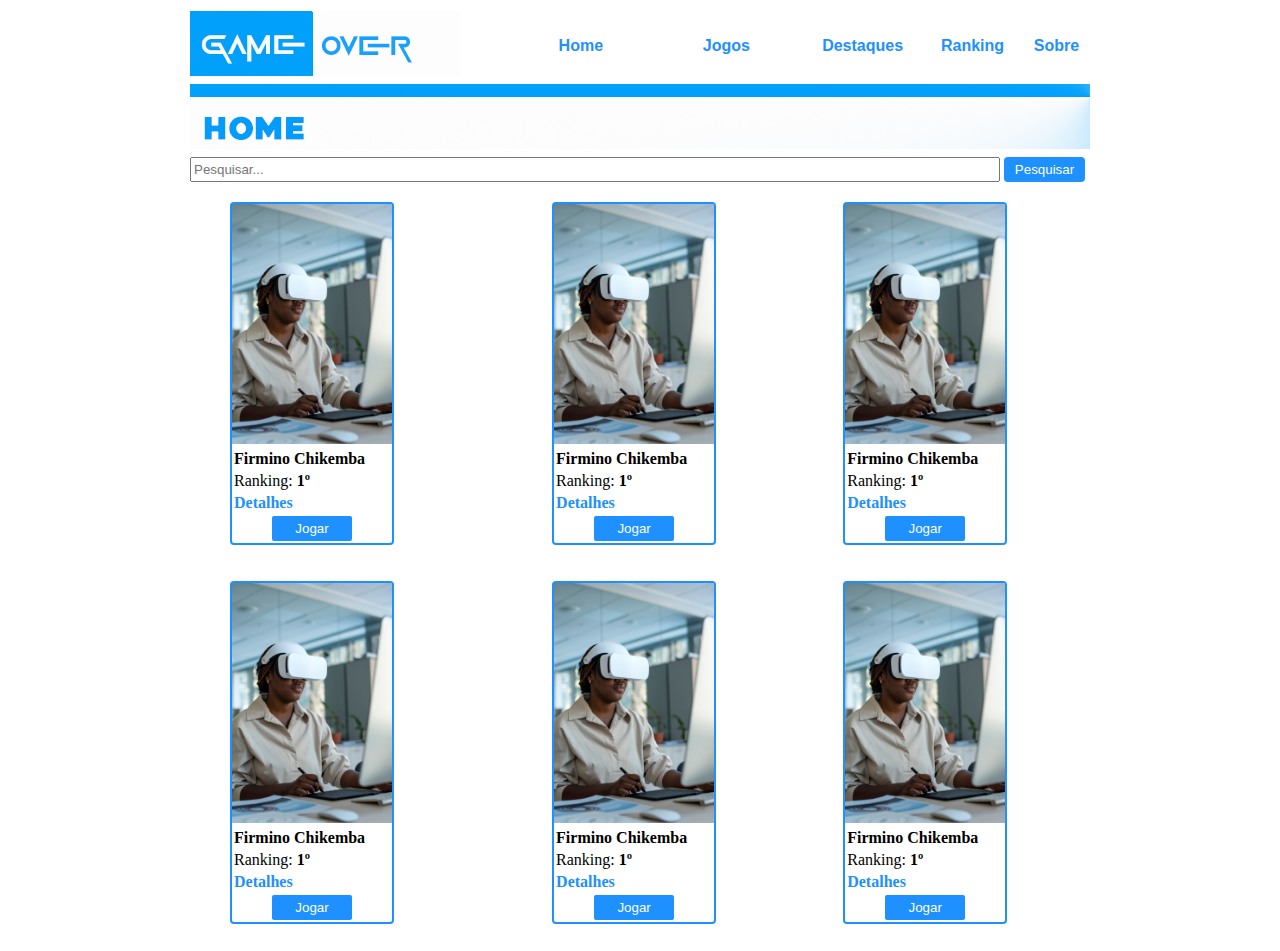
<file: index.html>
<!DOCTYPE html>
<html lang="pt-br">
  <head>
    <meta charset="UTF-8" />
    <meta name="viewport" content="width=device-width, initial-scale=1.0" />
    <title>Game Over</title>
    <link rel="stylesheet" href="style.css" />
  </head>
  <body>
    <table width="900" align="center">
      <th>
        <img src="img/logo.png" alt="logotipo" style="margin-left: -15%" />
      </th>
      <th>
        <a href="index.html" class="menu">Home</a>
      </th>
      <th>
        <a href="jogos.html" class="menu">Jogos</a>
      </th>
      <th>
        <a href="destaques.html" class="menu">Destaques</a>
      </th>
      <th>
        <a href="ranking.html" class="menu">Ranking</a>
      </th>
      <th>
        <a href="sobre.html" class="menu">Sobre</a>
      </th>

      <tr>
        <td colspan="6">
          <img src="img/home.png" alt="" />
        </td>
      </tr>

      <datalist id="pes">
        <option value="Firmino"></option>
        <option value="Chikemba"></option>
        <option value="Tecnologia"></option>
        <option value="Informática"></option>
      </datalist>

      <tr>
        <td colspan="6">
          <input
            type="search"
            list="pes"
            name="busca"
            placeholder="Pesquisar..."
          />
          <button type="submit" id="buscar">Pesquisar</button>
        </td>
      </tr>

      <tr>
        <td colspan="1">
          <figure>
            <img src="img/img1.jpg" alt="cartazes" class="img1" />
            <figcaption>
              <strong>Firmino Chikemba</strong>
            </figcaption>
            <figcaption>Ranking: <strong>1º</strong></figcaption>
            <figcaption>
              <a href="#" target="_blank" class="info">Detalhes</a>
            </figcaption>
            <button type="submit" class="btn_play">Jogar</button>
          </figure>
        </td>

        <td colspan="2">
          <figure>
            <img src="img/img1.jpg" alt="cartazes" class="img1" />
            <figcaption>
              <strong>Firmino Chikemba</strong>
            </figcaption>
            <figcaption>Ranking: <strong>1º</strong></figcaption>
            <figcaption>
              <a href="#" target="_blank" class="info">Detalhes</a>
            </figcaption>
            <button type="submit" class="btn_play">Jogar</button>
          </figure>
        </td>

        <td colspan="3">
          <figure>
            <img src="img/img1.jpg" alt="cartazes" class="img1" />
            <figcaption>
              <strong>Firmino Chikemba</strong>
            </figcaption>
            <figcaption>Ranking: <strong>1º</strong></figcaption>
            <figcaption>
              <a href="#" target="_blank" class="info">Detalhes</a>
            </figcaption>
            <button type="submit" class="btn_play">Jogar</button>
          </figure>
        </td>
      </tr>

      <tr>
        <td colspan="1">
          <figure>
            <img src="img/img1.jpg" alt="cartazes" class="img1" />
            <figcaption>
              <strong>Firmino Chikemba</strong>
            </figcaption>
            <figcaption>Ranking: <strong>1º</strong></figcaption>
            <figcaption>
              <a href="#" target="_blank" class="info">Detalhes</a>
            </figcaption>
            <button type="submit" class="btn_play">Jogar</button>
          </figure>
        </td>

        <td colspan="2">
          <figure>
            <img src="img/img1.jpg" alt="cartazes" class="img1" />
            <figcaption>
              <strong>Firmino Chikemba</strong>
            </figcaption>
            <figcaption>Ranking: <strong>1º</strong></figcaption>
            <figcaption>
              <a href="#" target="_blank" class="info">Detalhes</a>
            </figcaption>
            <button type="submit" class="btn_play">Jogar</button>
          </figure>
        </td>

        <td colspan="3">
          <figure>
            <img src="img/img1.jpg" alt="cartazes" class="img1" />
            <figcaption>
              <strong>Firmino Chikemba</strong>
            </figcaption>
            <figcaption>Ranking: <strong>1º</strong></figcaption>
            <figcaption>
              <a href="#" target="_blank" class="info">Detalhes</a>
            </figcaption>
            <button type="submit" class="btn_play">Jogar</button>
          </figure>
        </td>
      </tr>
    </table>
  </body>
</html>
</file>
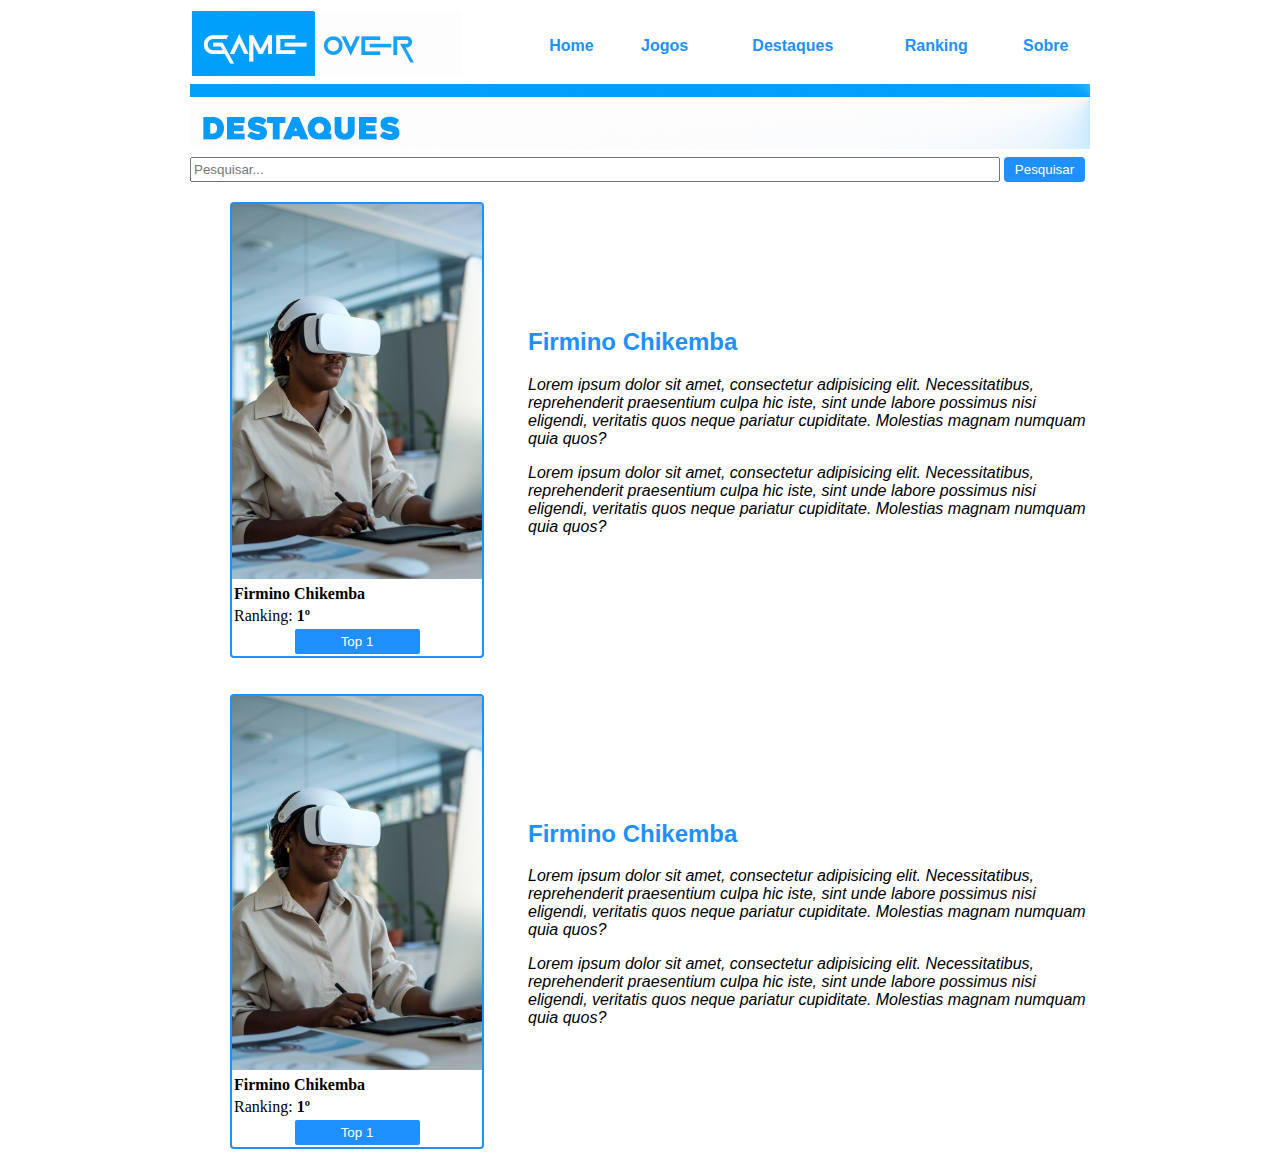
<file: destaques.html>
<!DOCTYPE html>
<html lang="pt-br">
  <head>
    <meta charset="UTF-8" />
    <meta name="viewport" content="width=device-width, initial-scale=1.0" />
    <title>Game Over - Destaques</title>
    <link rel="stylesheet" href="style.css" />
  </head>
  <body>
    <table width="900" align="center">
      <th>
        <img src="img/logo.png" alt="logotipo" style="margin-left: -18%" />
      </th>
      <th>
        <a href="index.html" class="menu">Home</a>
      </th>
      <th>
        <a href="jogos.html" class="menu">Jogos</a>
      </th>
      <th>
        <a href="destaques.html" class="menu">Destaques</a>
      </th>
      <th>
        <a href="ranking.html" class="menu">Ranking</a>
      </th>
      <th>
        <a href="sobre.html" class="menu">Sobre</a>
      </th>

      <tr>
        <td colspan="6">
          <img src="img/destaques.png" alt="destaques" />
        </td>
      </tr>

      <datalist id="pes">
        <option value="Firmino"></option>
        <option value="Chikemba"></option>
        <option value="Tecnologia"></option>
        <option value="Informática"></option>
      </datalist>

      <tr>
        <td colspan="6">
          <input
            type="search"
            list="pes"
            name="busca"
            placeholder="Pesquisar..."
          />
          <button type="submit" id="buscar">Pesquisar</button>
        </td>
      </tr>

      <tr>
        <td colspan="1">
          <figure style="width: 250px">
            <img src="img/img1.jpg" alt="cartazes" width="250" />
            <figcaption>
              <strong>Firmino Chikemba</strong>
            </figcaption>
            <figcaption>Ranking: <strong>1º</strong></figcaption>

            <button type="submit" class="btn_play">Top 1</button>
          </figure>
        </td>

        <td colspan="5">
          <h2>Firmino Chikemba</h2>
          <p style="font-style: italic">
            Lorem ipsum dolor sit amet, consectetur adipisicing elit.
            Necessitatibus, reprehenderit praesentium culpa hic iste, sint unde
            labore possimus nisi eligendi, veritatis quos neque pariatur
            cupiditate. Molestias magnam numquam quia quos?
          </p>

          <p style="font-style: italic">
            Lorem ipsum dolor sit amet, consectetur adipisicing elit.
            Necessitatibus, reprehenderit praesentium culpa hic iste, sint unde
            labore possimus nisi eligendi, veritatis quos neque pariatur
            cupiditate. Molestias magnam numquam quia quos?
          </p>
        </td>
      </tr>

      <tr>
        <td colspan="1">
          <figure style="width: 250px">
            <img src="img/img1.jpg" alt="cartazes" width="250" />
            <figcaption>
              <strong>Firmino Chikemba</strong>
            </figcaption>
            <figcaption>Ranking: <strong>1º</strong></figcaption>

            <button type="submit" class="btn_play">Top 1</button>
          </figure>
        </td>

        <td colspan="5">
          <h2>Firmino Chikemba</h2>
          <p style="font-style: italic">
            Lorem ipsum dolor sit amet, consectetur adipisicing elit.
            Necessitatibus, reprehenderit praesentium culpa hic iste, sint unde
            labore possimus nisi eligendi, veritatis quos neque pariatur
            cupiditate. Molestias magnam numquam quia quos?
          </p>

          <p style="font-style: italic">
            Lorem ipsum dolor sit amet, consectetur adipisicing elit.
            Necessitatibus, reprehenderit praesentium culpa hic iste, sint unde
            labore possimus nisi eligendi, veritatis quos neque pariatur
            cupiditate. Molestias magnam numquam quia quos?
          </p>
        </td>
      </tr>
    </table>
  </body>
</html>
</file>
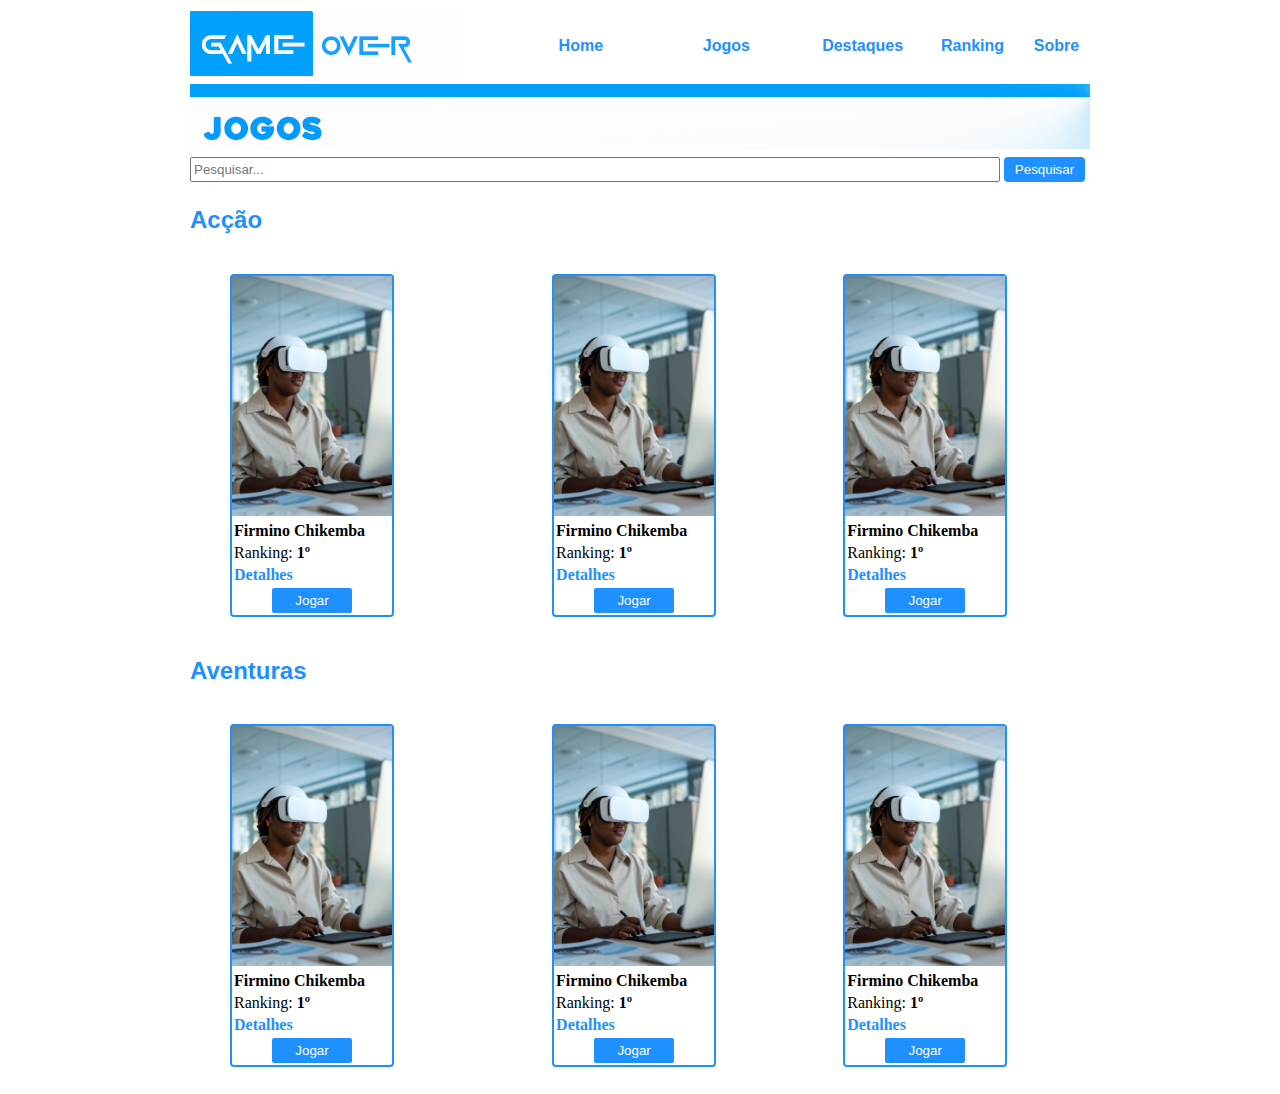
<file: jogos.html>
<!DOCTYPE html>
<html lang="pt-br">
  <head>
    <meta charset="UTF-8" />
    <meta name="viewport" content="width=device-width, initial-scale=1.0" />
    <title>Game Over - Jogos</title>
    <link rel="stylesheet" href="style.css" />
  </head>
  <body>
    <table width="900" align="center">
      <th>
        <img src="img/logo.png" alt="logotipo" style="margin-left: -15%" />
      </th>
      <th>
        <a href="index.html" class="menu">Home</a>
      </th>
      <th>
        <a href="jogos.html" class="menu">Jogos</a>
      </th>
      <th>
        <a href="destaques.html" class="menu">Destaques</a>
      </th>
      <th>
        <a href="ranking.html" class="menu">Ranking</a>
      </th>
      <th>
        <a href="sobre.html" class="menu">Sobre</a>
      </th>

      <tr>
        <td colspan="6">
          <img src="img/jogos.png" alt="" />
        </td>
      </tr>

      <datalist id="pes">
        <option value="Firmino"></option>
        <option value="Chikemba"></option>
        <option value="Tecnologia"></option>
        <option value="Informática"></option>
      </datalist>

      <tr>
        <td colspan="6">
          <input
            type="search"
            list="pes"
            name="busca"
            placeholder="Pesquisar..."
          />
          <button type="submit" id="buscar">Pesquisar</button>
        </td>
      </tr>

      <tr>
        <td>
          <h2>Acção</h2>
        </td>
      </tr>

      <tr>
        <td colspan="1">
          <figure>
            <img src="img/img1.jpg" alt="cartazes" class="img1" />
            <figcaption>
              <strong>Firmino Chikemba</strong>
            </figcaption>
            <figcaption>Ranking: <strong>1º</strong></figcaption>
            <figcaption>
              <a href="#" target="_blank" class="info">Detalhes</a>
            </figcaption>
            <button type="submit" class="btn_play">Jogar</button>
          </figure>
        </td>

        <td colspan="2">
          <figure>
            <img src="img/img1.jpg" alt="cartazes" class="img1" />
            <figcaption>
              <strong>Firmino Chikemba</strong>
            </figcaption>
            <figcaption>Ranking: <strong>1º</strong></figcaption>
            <figcaption>
              <a href="#" target="_blank" class="info">Detalhes</a>
            </figcaption>
            <button type="submit" class="btn_play">Jogar</button>
          </figure>
        </td>

        <td colspan="3">
          <figure>
            <img src="img/img1.jpg" alt="cartazes" class="img1" />
            <figcaption>
              <strong>Firmino Chikemba</strong>
            </figcaption>
            <figcaption>Ranking: <strong>1º</strong></figcaption>
            <figcaption>
              <a href="#" target="_blank" class="info">Detalhes</a>
            </figcaption>
            <button type="submit" class="btn_play">Jogar</button>
          </figure>
        </td>
      </tr>

      <tr>
        <td>
          <h2>Aventuras</h2>
        </td>
      </tr>

      <tr>
        <td colspan="1">
          <figure>
            <img src="img/img1.jpg" alt="cartazes" class="img1" />
            <figcaption>
              <strong>Firmino Chikemba</strong>
            </figcaption>
            <figcaption>Ranking: <strong>1º</strong></figcaption>
            <figcaption>
              <a href="#" target="_blank" class="info">Detalhes</a>
            </figcaption>
            <button type="submit" class="btn_play">Jogar</button>
          </figure>
        </td>

        <td colspan="2">
          <figure>
            <img src="img/img1.jpg" alt="cartazes" class="img1" />
            <figcaption>
              <strong>Firmino Chikemba</strong>
            </figcaption>
            <figcaption>Ranking: <strong>1º</strong></figcaption>
            <figcaption>
              <a href="#" target="_blank" class="info">Detalhes</a>
            </figcaption>
            <button type="submit" class="btn_play">Jogar</button>
          </figure>
        </td>

        <td colspan="3">
          <figure>
            <img src="img/img1.jpg" alt="cartazes" class="img1" />
            <figcaption>
              <strong>Firmino Chikemba</strong>
            </figcaption>
            <figcaption>Ranking: <strong>1º</strong></figcaption>
            <figcaption>
              <a href="#" target="_blank" class="info">Detalhes</a>
            </figcaption>
            <button type="submit" class="btn_play">Jogar</button>
          </figure>
        </td>
      </tr>
    </table>
  </body>
</html>
</file>
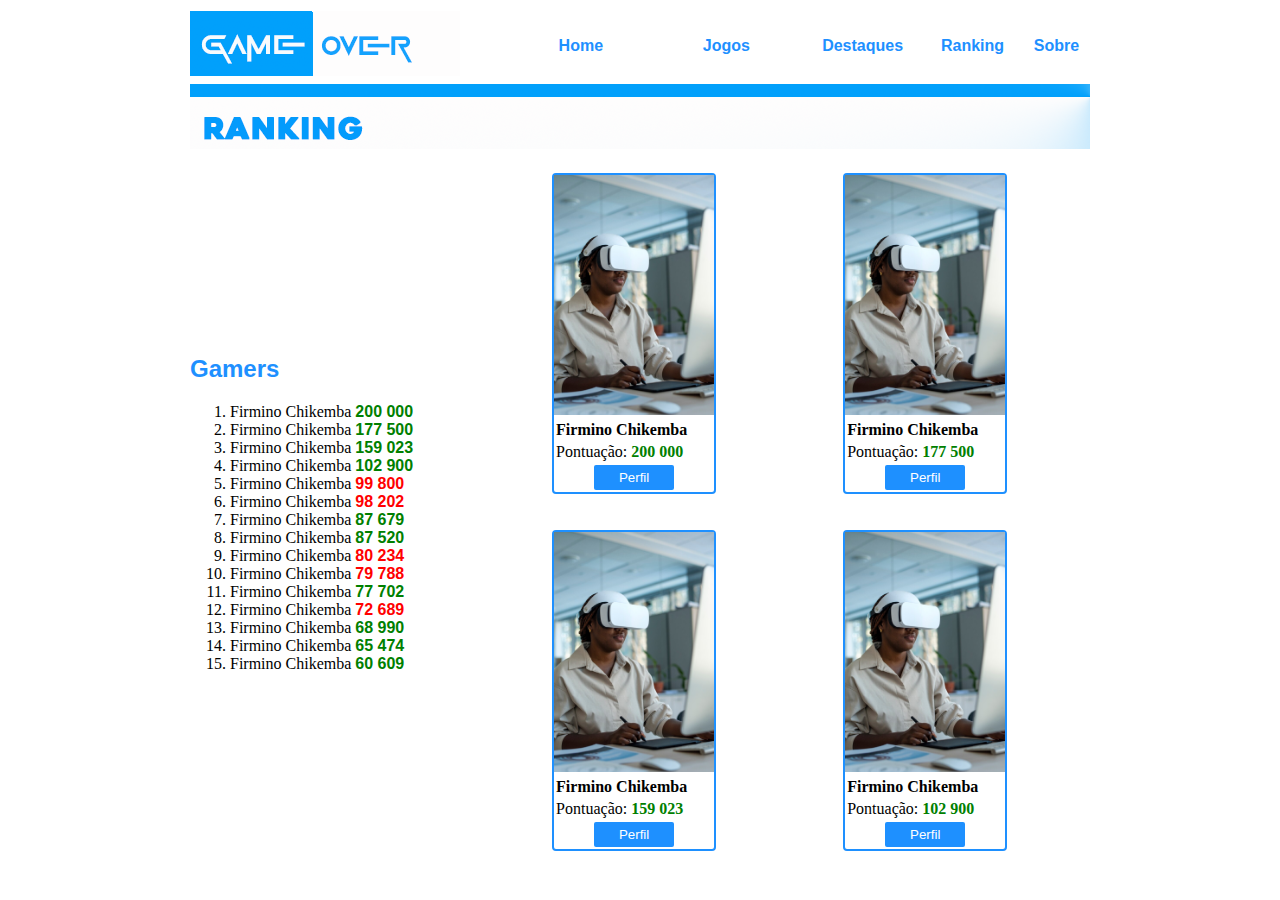
<file: ranking.html>
<!DOCTYPE html>
<html lang="pt-br">
  <head>
    <meta charset="UTF-8" />
    <meta name="viewport" content="width=device-width, initial-scale=1.0" />
    <title>Game Over - Ranking</title>
    <link rel="stylesheet" href="style.css" />
  </head>
  <body>
    <table width="900" align="center">
      <th>
        <img src="img/logo.png" alt="logotipo" style="margin-left: -15%" />
      </th>
      <th>
        <a href="index.html" class="menu">Home</a>
      </th>
      <th>
        <a href="jogos.html" class="menu">Jogos</a>
      </th>
      <th>
        <a href="destaques.html" class="menu">Destaques</a>
      </th>
      <th>
        <a href="ranking.html" class="menu">Ranking</a>
      </th>
      <th>
        <a href="sobre.html" class="menu">Sobre</a>
      </th>

      <tr>
        <td colspan="6">
          <img src="img/ranking.png" alt="raking" />
        </td>
      </tr>

      <tr>
        <td rowspan="2">
          <h2>Gamers</h2>
          <ol>
            <li>Firmino Chikemba <strong class="cor2">200 000</strong></li>
            <li>Firmino Chikemba <strong class="cor2">177 500</strong></li>
            <li>Firmino Chikemba <strong class="cor2">159 023</strong></li>
            <li>Firmino Chikemba <strong class="cor2">102 900</strong></li>
            <li>Firmino Chikemba <strong class="cor1">99 800</strong></li>
            <li>Firmino Chikemba <strong class="cor1">98 202</strong></li>
            <li>Firmino Chikemba <strong class="cor2">87 679</strong></li>
            <li>Firmino Chikemba <strong class="cor2">87 520</strong></li>
            <li>Firmino Chikemba <strong class="cor1">80 234</strong></li>
            <li>Firmino Chikemba <strong class="cor1">79 788</strong></li>
            <li>Firmino Chikemba <strong class="cor2">77 702</strong></li>
            <li>Firmino Chikemba <strong class="cor1">72 689</strong></li>
            <li>Firmino Chikemba <strong class="cor2">68 990</strong></li>
            <li>Firmino Chikemba <strong class="cor2">65 474</strong></li>
            <li>Firmino Chikemba <strong class="cor2">60 609</strong></li>
          </ol>
        </td>

        <td colspan="2">
          <figure>
            <img src="img/img1.jpg" alt="cartazes" class="img1" />
            <figcaption>
              <strong>Firmino Chikemba</strong>
            </figcaption>
            <figcaption>
              Pontuação: <strong style="color: green">200 000</strong>
            </figcaption>
            <button type="submit" class="btn_play">Perfil</button>
          </figure>
        </td>

        <td colspan="3">
          <figure>
            <img src="img/img1.jpg" alt="cartazes" class="img1" />
            <figcaption>
              <strong>Firmino Chikemba</strong>
            </figcaption>
            <figcaption>
              Pontuação: <strong style="color: green">177 500</strong>
            </figcaption>
            <button type="submit" class="btn_play">Perfil</button>
          </figure>
        </td>
      </tr>

      <tr>
        <td colspan="2">
          <figure>
            <img src="img/img1.jpg" alt="cartazes" class="img1" />
            <figcaption>
              <strong>Firmino Chikemba</strong>
            </figcaption>
            <figcaption>
              Pontuação: <strong style="color: green">159 023</strong>
            </figcaption>
            <button type="submit" class="btn_play">Perfil</button>
          </figure>
        </td>

        <td colspan="3">
          <figure>
            <img src="img/img1.jpg" alt="cartazes" class="img1" />
            <figcaption>
              <strong>Firmino Chikemba</strong>
            </figcaption>
            <figcaption>
              Pontuação: <strong style="color: green">102 900</strong>
            </figcaption>
            <button type="submit" class="btn_play">Perfil</button>
          </figure>
        </td>
      </tr>
    </table>
  </body>
</html>
</file>
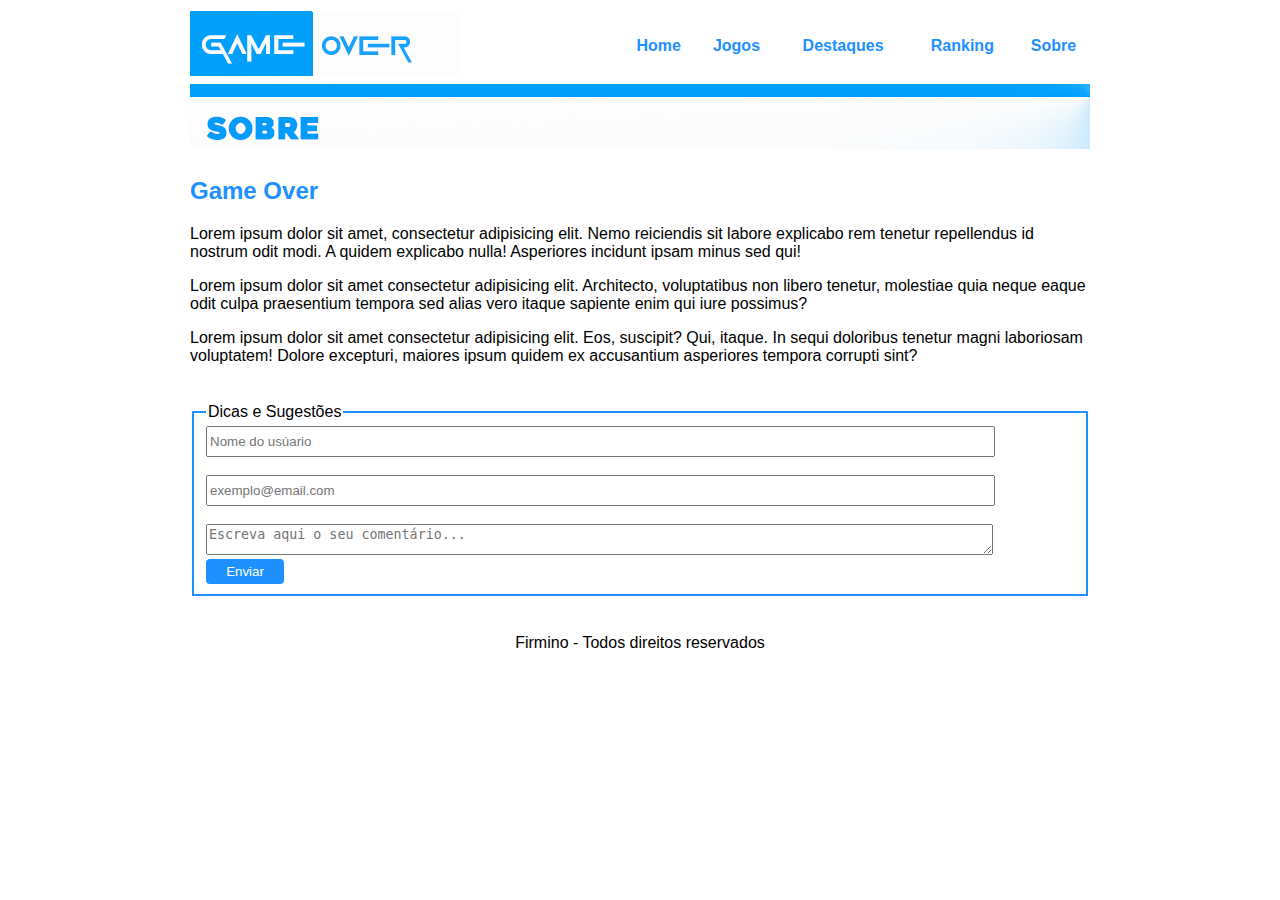
<file: sobre.html>
<!DOCTYPE html>
<html lang="pt-br">
  <head>
    <meta charset="UTF-8" />
    <meta name="viewport" content="width=device-width, initial-scale=1.0" />
    <title>Game Over - Sobre</title>
    <link rel="stylesheet" href="style.css" />
  </head>
  <body>
    <table width="900" align="center">
      <th>
        <img src="img/logo.png" alt="logotipo" style="margin-left: -37%" />
      </th>
      <th>
        <a href="index.html" class="menu">Home</a>
      </th>
      <th>
        <a href="jogos.html" class="menu">Jogos</a>
      </th>
      <th>
        <a href="destaques.html" class="menu">Destaques</a>
      </th>
      <th>
        <a href="ranking.html" class="menu">Ranking</a>
      </th>
      <th>
        <a href="sobre.html" class="menu">Sobre</a>
      </th>

      <tr>
        <td colspan="6">
          <img src="img/sobre.png" alt="sobre" />
        </td>
      </tr>

      <tr>
        <td colspan="6">
          <h2>Game Over</h2>
          <p>
            Lorem ipsum dolor sit amet, consectetur adipisicing elit. Nemo
            reiciendis sit labore explicabo rem tenetur repellendus id nostrum
            odit modi. A quidem explicabo nulla! Asperiores incidunt ipsam minus
            sed qui!
          </p>

          <p>
            Lorem ipsum dolor sit amet consectetur adipisicing elit. Architecto,
            voluptatibus non libero tenetur, molestiae quia neque eaque odit
            culpa praesentium tempora sed alias vero itaque sapiente enim qui
            iure possimus?
          </p>

          <p>
            Lorem ipsum dolor sit amet consectetur adipisicing elit. Eos,
            suscipit? Qui, itaque. In sequi doloribus tenetur magni laboriosam
            voluptatem! Dolore excepturi, maiores ipsum quidem ex accusantium
            asperiores tempora corrupti sint?
          </p>
        </td>
      </tr>

      <tr>
        <td colspan="6">
          <br />
          <fieldset style="border: 2px solid dodgerblue">
            <legend style="font-family: helvetica">Dicas e Sugestões</legend>
            <form action="#" method="get">
              <input type="text" placeholder="Nome do usúario" /><br /><br />
              <input type="email" placeholder="exemplo@email.com" /><br /><br />
              <textarea
                cols="30"
                rows="5"
                placeholder="Escreva aqui o seu comentário..."
              ></textarea
              ><br />
              <button type="submit" id="buscar">Enviar</button>
            </form>
          </fieldset>
        </td>
      </tr>

      <tr>
        <td align="center" colspan="6">
          <br />
          <p>Firmino - Todos direitos reservados</p>
        </td>
      </tr>
    </table>
  </body>
</html>
</file>
<file: style.css>
.menu {
  text-decoration: none;
  color: dodgerblue;
  font-family: helvetica;
  font-weight: bold;
}
.menu:hover {
  color: green;
}
p {
  font-family: helvetica;
}
h2{
  font-weight: bold;
  font-family: helvetica;
  color: dodgerblue;
}
.cor2{
  font-weight: bold;
  font-family: helvetica;
  color: green;
}
.cor1{
  font-weight: bold;
  font-family: helvetica;
  color: red;
}
figure {
  border: 2px solid dodgerblue;
  border-radius: 4px;
  padding: 0px;
  width: 160px;
}
figcaption {
  padding: 2px;
}
.info{
  text-decoration: none;
  color: dodgerblue;
  font-weight: bold;
}
button:hover {
  background-color: green;
}
.btn_play {
  background: dodgerblue;
  border: none;
  border-radius: 2px;
  width: 50%;
  height: 25px;
  margin: 2px;
  margin-left: 25%;
  color: white;
}
input,textarea {
  height: 25px;
  width: 90%;
  outline-color: dodgerblue;
}
#buscar {
  background: dodgerblue;
  border: none;
  border-radius: 4px;
  color: white;
  width: 9%;
  height: 25px;
}
.img1 {
  width: 160px;
}
</file>
